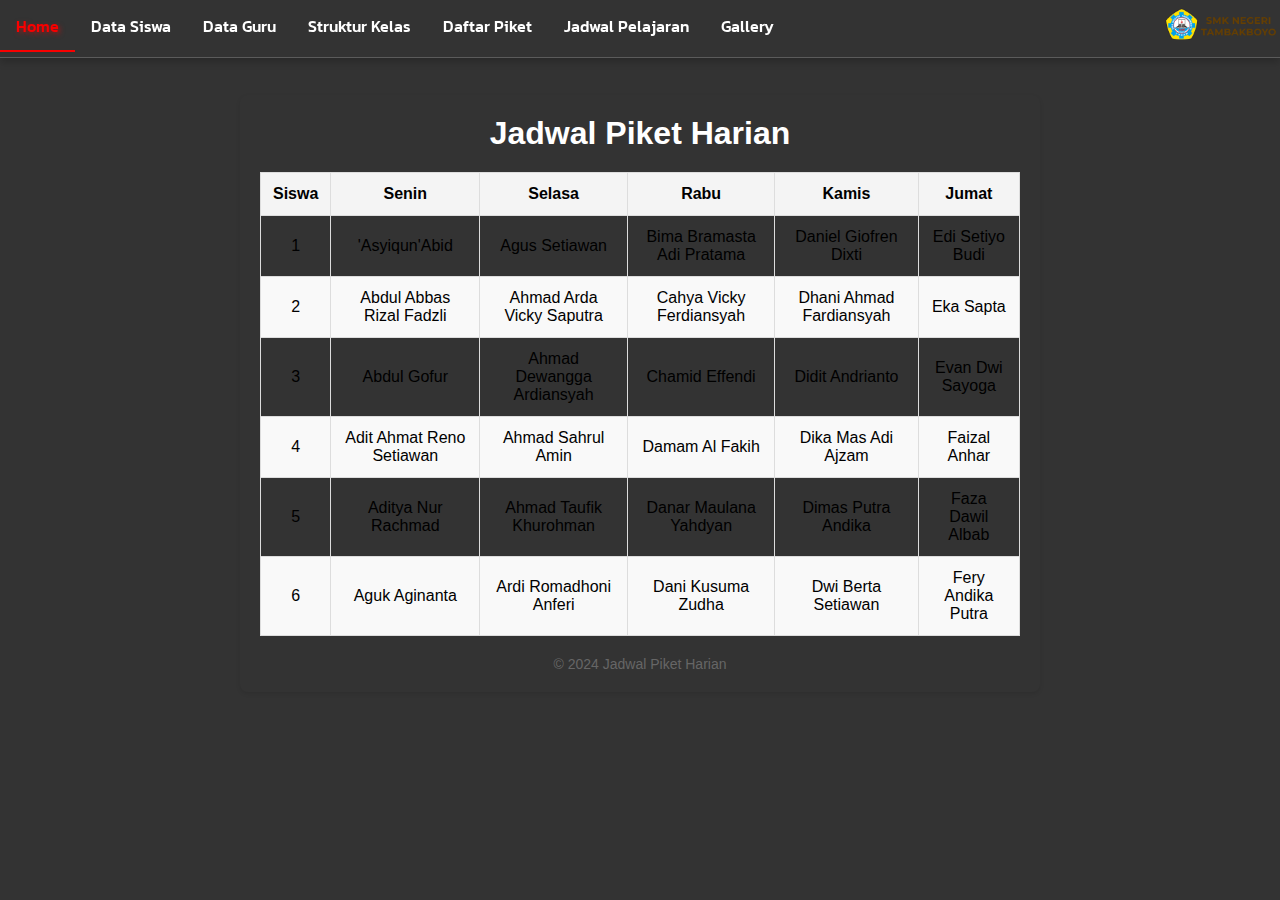
<file: hate/daftarpiket.html>
<!DOCTYPE html>
<html lang="en">
<head>
    <meta charset="UTF-8">
    <meta name="viewport" content="width=device-width, initial-scale=1.0">
    <title>Document</title>
    <link rel="stylesheet" href="../css_file/piket.css">
    <link rel="preconnect" href="https://fonts.googleapis.com">
    <link rel="preconnect" href="https://fonts.gstatic.com" crossorigin>
    <link href="https://fonts.googleapis.com/css2?family=Kanit:ital,wght@0,100;0,200;0,300;0,400;0,500;0,600;0,700;0,800;0,900;1,100;1,200;1,300;1,400;1,500;1,600;1,700;1,800;1,900&family=Roboto+Condensed:ital,wght@0,100..900;1,100..900&display=swap" rel="stylesheet">
    <link href="https://fonts.googleapis.com/css2?family=Lato:wght@100;300;400;700;900&family=Bebas+Neue&display=swap" rel="stylesheet">
    <link href="https://fonts.googleapis.com/css2?family=Josefin+Sans:ital,wght@0,100..700;1,100..700&display=swap" rel="stylesheet">
    <link href="https://fonts.googleapis.com/css2?family=Josefin+Sans:ital,wght@0,100..700;1,100..700&display=swap" rel="stylesheet">
</head>
<body>

    <div class="hamburger" onclick="toggleMenu()">
        <div class="bar"></div>
        <div class="bar"></div>
        <div class="bar"></div>
    </div>
            <ul class="navbar">
                <li> <a href="../index.html">Home</a></li>
                <li> <a href="datasiswa.html">Data Siswa</a> </li>
                <li> <a href="dataguru.html">Data Guru</a> </li>
                <li> <a href="strukkelas.html">Struktur Kelas</a> </li>
                <li> <a href="daftarpiket.html">Daftar Piket</a> </li>
                <li> <a href="jdwlpljrn.html">Jadwal Pelajaran</a> </li>
                <li> <a href="gallery.html">Gallery</a> </li>
                <div class="logo">
                <img src="../foto/Untitled-1a-1.png" alt="Logo" style="width: 120px;">
            </div>
            </ul> 
            <div class="container">
                <h1>Jadwal Piket Harian</h1>
                <table>
                    <thead>
                        <tr>
                            <th>Siswa</th>
                            <th>Senin</th>
                            <th>Selasa</th>
                            <th>Rabu</th>
                            <th>Kamis</th>
                            <th>Jumat</th>
                        </tr>
                    </thead>
                    <tbody>
                        <tr>
                            <td>1</td>
                            <td>'Asyiqun'Abid</td>
                            <td>Agus Setiawan</td>
                            <td>Bima Bramasta Adi Pratama</td>
                            <td>Daniel Giofren Dixti</td>
                            <td>Edi Setiyo Budi</td>
                        </tr>
                        <tr>
                            <td>2</td>
                            <td>Abdul Abbas Rizal Fadzli</td>
                            <td>Ahmad Arda Vicky Saputra</td>
                            <td>Cahya Vicky Ferdiansyah</td>
                            <td>Dhani Ahmad Fardiansyah</td>
                            <td>Eka Sapta</td>
                        </tr>
                        <tr>
                            <td>3</td>
                            <td>Abdul Gofur</td>
                            <td>Ahmad Dewangga Ardiansyah</td>
                            <td>Chamid Effendi</td>
                            <td>Didit Andrianto</td>
                            <td>Evan Dwi Sayoga</td>
                        </tr>
                        <tr>
                            <td>4</td>
                            <td>Adit Ahmat Reno Setiawan</td>
                            <td>Ahmad Sahrul Amin</td>
                            <td>Damam Al Fakih</td>
                            <td>Dika Mas Adi Ajzam</td>
                            <td>Faizal Anhar</td>
                        </tr>
                        <tr>
                            <td>5</td>
                            <td>Aditya Nur Rachmad</td>
                            <td>Ahmad Taufik Khurohman</td>
                            <td>Danar Maulana Yahdyan</td>
                            <td>Dimas Putra Andika</td>
                            <td>Faza Dawil Albab</td>
                        </tr>
                        <tr>
                            <td>6</td>
                            <td>Aguk Aginanta</td>
                            <td>Ardi Romadhoni Anferi</td>
                            <td>Dani Kusuma Zudha</td>
                            <td>Dwi Berta Setiawan</td>
                            <td>Fery Andika Putra</td>
                        </tr>
                    </tbody>
                </table>
                <div class="footer">
                    &copy; 2024 Jadwal Piket Harian
                </div>
            </div>

            <script src="../java_script_file/crou.js"></script>
</body>
</html>
</file>
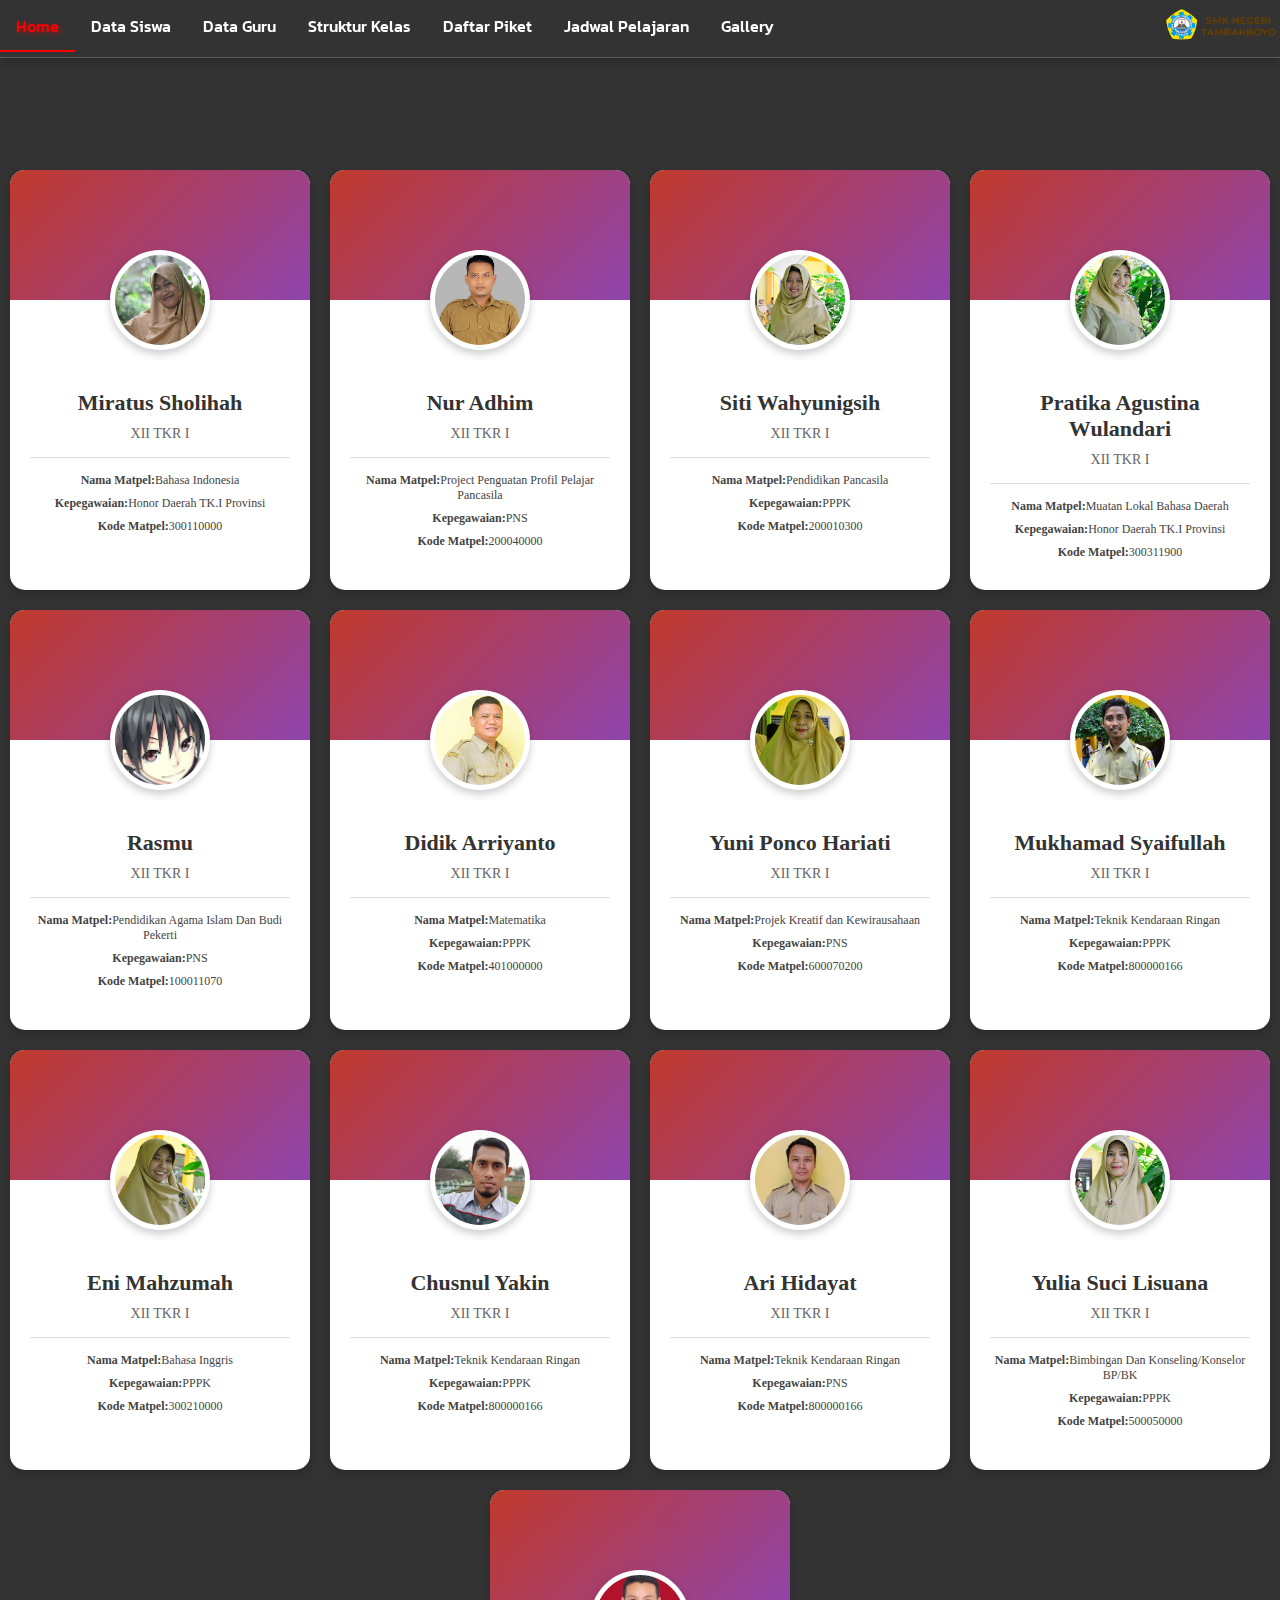
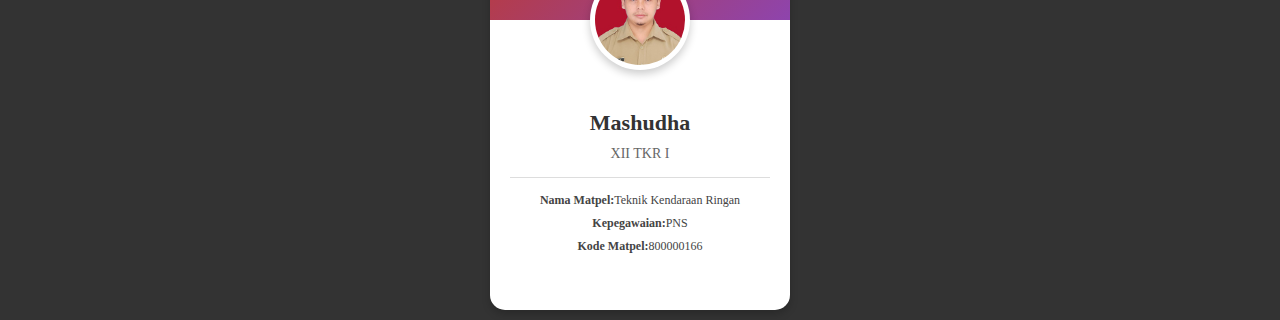
<file: hate/dataguru.html>
<!DOCTYPE html>
<html lang="en">
<head>
    <meta charset="UTF-8">
    <meta name="viewport" content="width=device-width, initial-scale=1.0">
    <title>Document</title>
    <link rel="stylesheet" href="../css_file/datasiswa.css">
    <link rel="preconnect" href="https://fonts.googleapis.com">
    <link rel="preconnect" href="https://fonts.gstatic.com" crossorigin>
    <link href="https://fonts.googleapis.com/css2?family=Kanit:ital,wght@0,100;0,200;0,300;0,400;0,500;0,600;0,700;0,800;0,900;1,100;1,200;1,300;1,400;1,500;1,600;1,700;1,800;1,900&family=Roboto+Condensed:ital,wght@0,100..900;1,100..900&display=swap" rel="stylesheet">
    <link href="https://fonts.googleapis.com/css2?family=Lato:wght@100;300;400;700;900&family=Bebas+Neue&display=swap" rel="stylesheet">
    <link href="https://fonts.googleapis.com/css2?family=Josefin+Sans:ital,wght@0,100..700;1,100..700&display=swap" rel="stylesheet">
    <link href="https://fonts.googleapis.com/css2?family=Josefin+Sans:ital,wght@0,100..700;1,100..700&display=swap" rel="stylesheet">
</head>
<body>
    <div class="hamburger" onclick="toggleMenu()">
        <div class="bar"></div>
        <div class="bar"></div>
        <div class="bar"></div>
    </div>

            <ul class="navbar">
                <li> <a href="../index.html">Home</a></li>
                <li> <a href="datasiswa.html">Data Siswa</a> </li>
                <li> <a href="dataguru.html">Data Guru</a> </li>
                <li> <a href="strukkelas.html">Struktur Kelas</a> </li>
                <li> <a href="daftarpiket.html">Daftar Piket</a> </li>
                <li> <a href="jdwlpljrn.html">Jadwal Pelajaran</a> </li>
                <li> <a href="gallery.html">Gallery</a> </li>
                <div class="logo">
                <img src="../foto/Untitled-1a-1.png" alt="Logo" style="width: 120px;">
            </div>
            </ul> 
            <div class="card-container">
                <div class="id-card">
                    <div class="top-section">
                        <div class="photo-frame">
                            <img src="../foto/31.jpeg" alt="Profile Picture">
                        </div>
                    </div>
                    <div class="info-section">
                        <h2>Miratus Sholihah</h2>
                        <p>XII TKR I</p>
                        <hr>
                        <div class="details">
                            <p><strong>Nama Matpel:</strong>Bahasa Indonesia</p>
                            <p><strong>Kepegawaian:</strong>Honor Daerah TK.I Provinsi</p>
                            <p><strong>Kode Matpel:</strong>300110000</p>
                        </div>
                    </div>
                </div>

                <div class="id-card">
                    <div class="top-section">
                        <div class="photo-frame">
                            <img src="../foto/adhim-1.jpeg" alt="Profile Picture">
                        </div>
                    </div>
                    <div class="info-section">
                        <h2>Nur Adhim</h2>
                        <p>XII TKR I</p>
                        <hr>
                        <div class="details">
                            <p><strong>Nama Matpel:</strong>Project Penguatan Profil Pelajar Pancasila</p>
                            <p><strong>Kepegawaian:</strong>PNS</p>
                            <p><strong>Kode Matpel:</strong>200040000                            </p>
                        </div>
                    </div>
                </div>

                <div class="id-card">
                    <div class="top-section">
                        <div class="photo-frame">
                            <img src="../foto/53.jpeg" alt="Profile Picture">
                        </div>
                    </div>
                    <div class="info-section">
                        <h2>Siti Wahyunigsih</h2>
                        <p>XII TKR I</p>
                        <hr>
                        <div class="details">
                            <p><strong>Nama Matpel:</strong>Pendidikan Pancasila</p>
                            <p><strong>Kepegawaian:</strong>PPPK</p>
                            <p><strong>Kode Matpel:</strong>200010300                            </p>
                        </div>
                    </div>
                </div>

                <div class="id-card">
                    <div class="top-section">
                        <div class="photo-frame">
                            <img src="../foto/44.jpeg" alt="Profile Picture">
                        </div>
                    </div>
                    <div class="info-section">
                        <h2>Pratika Agustina Wulandari</h2>
                        <p>XII TKR I</p>
                        <hr>
                        <div class="details">
                            <p><strong>Nama Matpel:</strong>Muatan Lokal Bahasa Daerah </p>
                            <p><strong>Kepegawaian:</strong>Honor Daerah TK.I Provinsi</p>
                            <p><strong>Kode Matpel:</strong>300311900                            </p>
                        </div>
                    </div>
                </div>

                <div class="id-card">
                    <div class="top-section">
                        <div class="photo-frame">
                            <img src="../foto/download.jpeg" alt="Profile Picture">
                        </div>
                    </div>
                    <div class="info-section">
                        <h2>Rasmu</h2>
                        <p>XII TKR I</p>
                        <hr>
                        <div class="details">
                            <p><strong>Nama Matpel:</strong>Pendidikan Agama Islam Dan Budi Pekerti </p>
                            <p><strong>Kepegawaian:</strong>PNS</p>
                            <p><strong>Kode Matpel:</strong>100011070                            </p>
                        </div>
                    </div>
                </div>

                <div class="id-card">
                    <div class="top-section">
                        <div class="photo-frame">
                            <img src="../foto/16.jpeg" alt="Profile Picture">
                        </div>
                    </div>
                    <div class="info-section">
                        <h2>Didik Arriyanto</h2>
                        <p>XII TKR I</p>
                        <hr>
                        <div class="details">
                            <p><strong>Nama Matpel:</strong>Matematika</p>
                            <p><strong>Kepegawaian:</strong>PPPK</p>
                            <p><strong>Kode Matpel:</strong>401000000                            </p>
                        </div>
                    </div>
                </div>

                <div class="id-card">
                    <div class="top-section">
                        <div class="photo-frame">
                            <img src="../foto/7.jpeg" alt="Profile Picture">
                        </div>
                    </div>
                    <div class="info-section">
                        <h2>Yuni Ponco Hariati</h2>
                        <p>XII TKR I</p>
                        <hr>
                        <div class="details">
                            <p><strong>Nama Matpel:</strong>Projek Kreatif dan Kewirausahaan</p>
                            <p><strong>Kepegawaian:</strong>PNS</p>
                            <p><strong>Kode Matpel:</strong>600070200                            </p>
                        </div>
                    </div>
                </div>


                <div class="id-card">
                    <div class="top-section">
                        <div class="photo-frame">
                            <img src="../foto/40.jpeg" alt="Profile Picture">
                        </div>
                    </div>
                    <div class="info-section">
                        <h2>Mukhamad Syaifullah</h2>
                        <p>XII TKR I</p>
                        <hr>
                        <div class="details">
                            <p><strong>Nama Matpel:</strong>Teknik Kendaraan Ringan</p>
                            <p><strong>Kepegawaian:</strong>PPPK</p>
                            <p><strong>Kode Matpel:</strong>800000166                            </p>
                        </div>
                    </div>
                </div>

                <div class="id-card">
                    <div class="top-section">
                        <div class="photo-frame">
                            <img src="../foto/34 (1).jpeg" alt="Profile Picture">
                        </div>
                    </div>
                    <div class="info-section">
                        <h2>Eni Mahzumah</h2>
                        <p>XII TKR I</p>
                        <hr>
                        <div class="details">
                            <p><strong>Nama Matpel:</strong>Bahasa Inggris</p>
                            <p><strong>Kepegawaian:</strong>PPPK</p>
                            <p><strong>Kode Matpel:</strong>300210000                            </p>
                        </div>
                    </div>
                </div>

                <div class="id-card">
                    <div class="top-section">
                        <div class="photo-frame">
                            <img src="../foto/27.jpeg" alt="Profile Picture">
                        </div>
                    </div>
                    <div class="info-section">
                        <h2>Chusnul Yakin</h2>
                        <p>XII TKR I</p>
                        <hr>
                        <div class="details">
                            <p><strong>Nama Matpel:</strong>Teknik Kendaraan Ringan</p>
                            <p><strong>Kepegawaian:</strong>PPPK</p>
                            <p><strong>Kode Matpel:</strong>800000166                            </p>
                        </div>
                    </div>
                </div>

                <div class="id-card">
                    <div class="top-section">
                        <div class="photo-frame">
                            <img src="../foto/9.jpeg" alt="Profile Picture">
                        </div>
                    </div>
                    <div class="info-section">
                        <h2>Ari Hidayat</h2>
                        <p>XII TKR I</p>
                        <hr>
                        <div class="details">
                            <p><strong>Nama Matpel:</strong>Teknik Kendaraan Ringan</p>
                            <p><strong>Kepegawaian:</strong>PNS</p>
                            <p><strong>Kode Matpel:</strong>800000166                            </p>
                        </div>
                    </div>
                </div>

                <div class="id-card">
                    <div class="top-section">
                        <div class="photo-frame">
                            <img src="../foto/33.jpeg" alt="Profile Picture">
                        </div>
                    </div>
                    <div class="info-section">
                        <h2>Yulia Suci Lisuana</h2>
                        <p>XII TKR I</p>
                        <hr>
                        <div class="details">
                            <p><strong>Nama Matpel:</strong>Bimbingan Dan Konseling/Konselor BP/BK</p>
                            <p><strong>Kepegawaian:</strong>PPPK</p>
                            <p><strong>Kode Matpel:</strong>500050000                            </p>
                        </div>
                    </div>
                </div>

               

                <div class="id-card">
                    <div class="top-section">
                        <div class="photo-frame">
                            <img src="../foto/12.jpeg" alt="Profile Picture">
                        </div>
                    </div>
                    <div class="info-section">
                        <h2>Mashudha</h2>
                        <p>XII TKR I</p>
                        <hr>
                        <div class="details">
                            <p><strong>Nama Matpel:</strong>Teknik Kendaraan Ringan</p>
                            <p><strong>Kepegawaian:</strong>PNS</p>
                            <p><strong>Kode Matpel:</strong>800000166                            </p>
                        </div>
                    </div>
                </div>
            </div>
            <script src="../java_script_file/crou.js"></script>
</body>
</html>
</file>
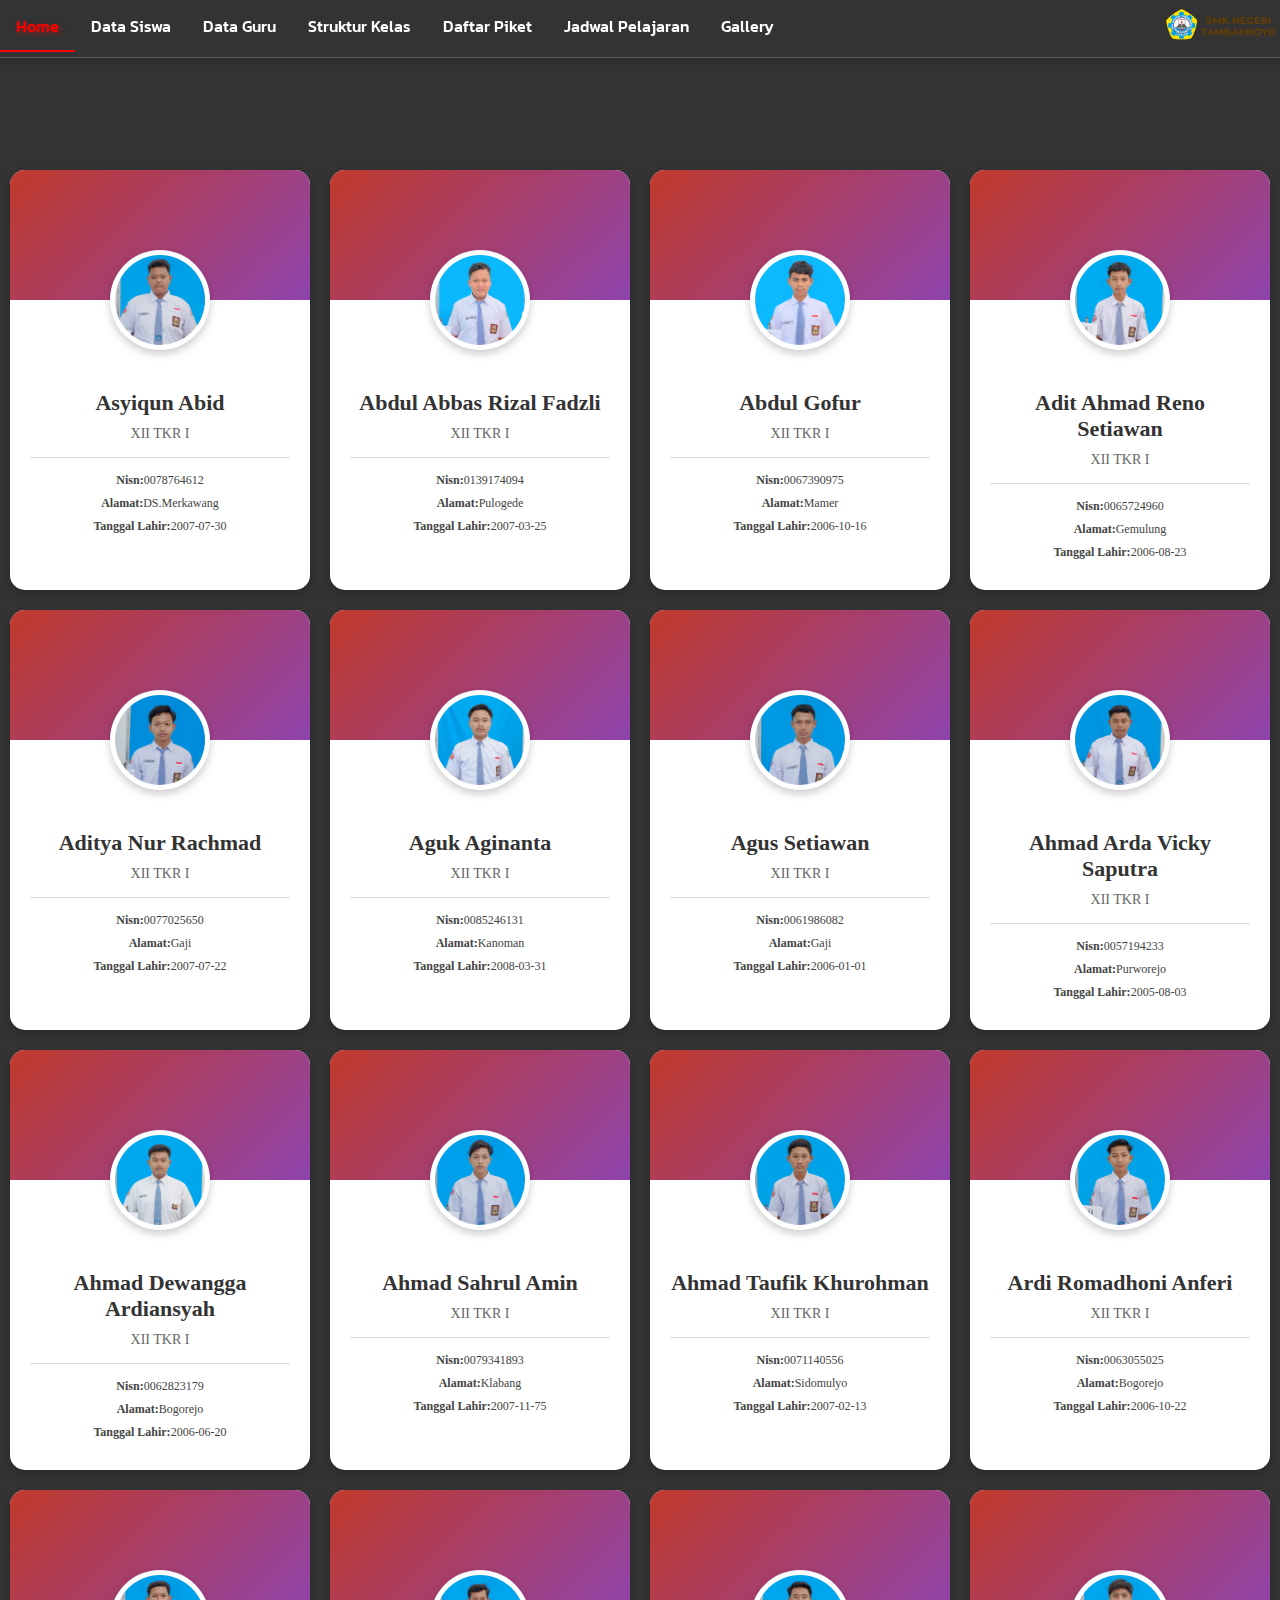
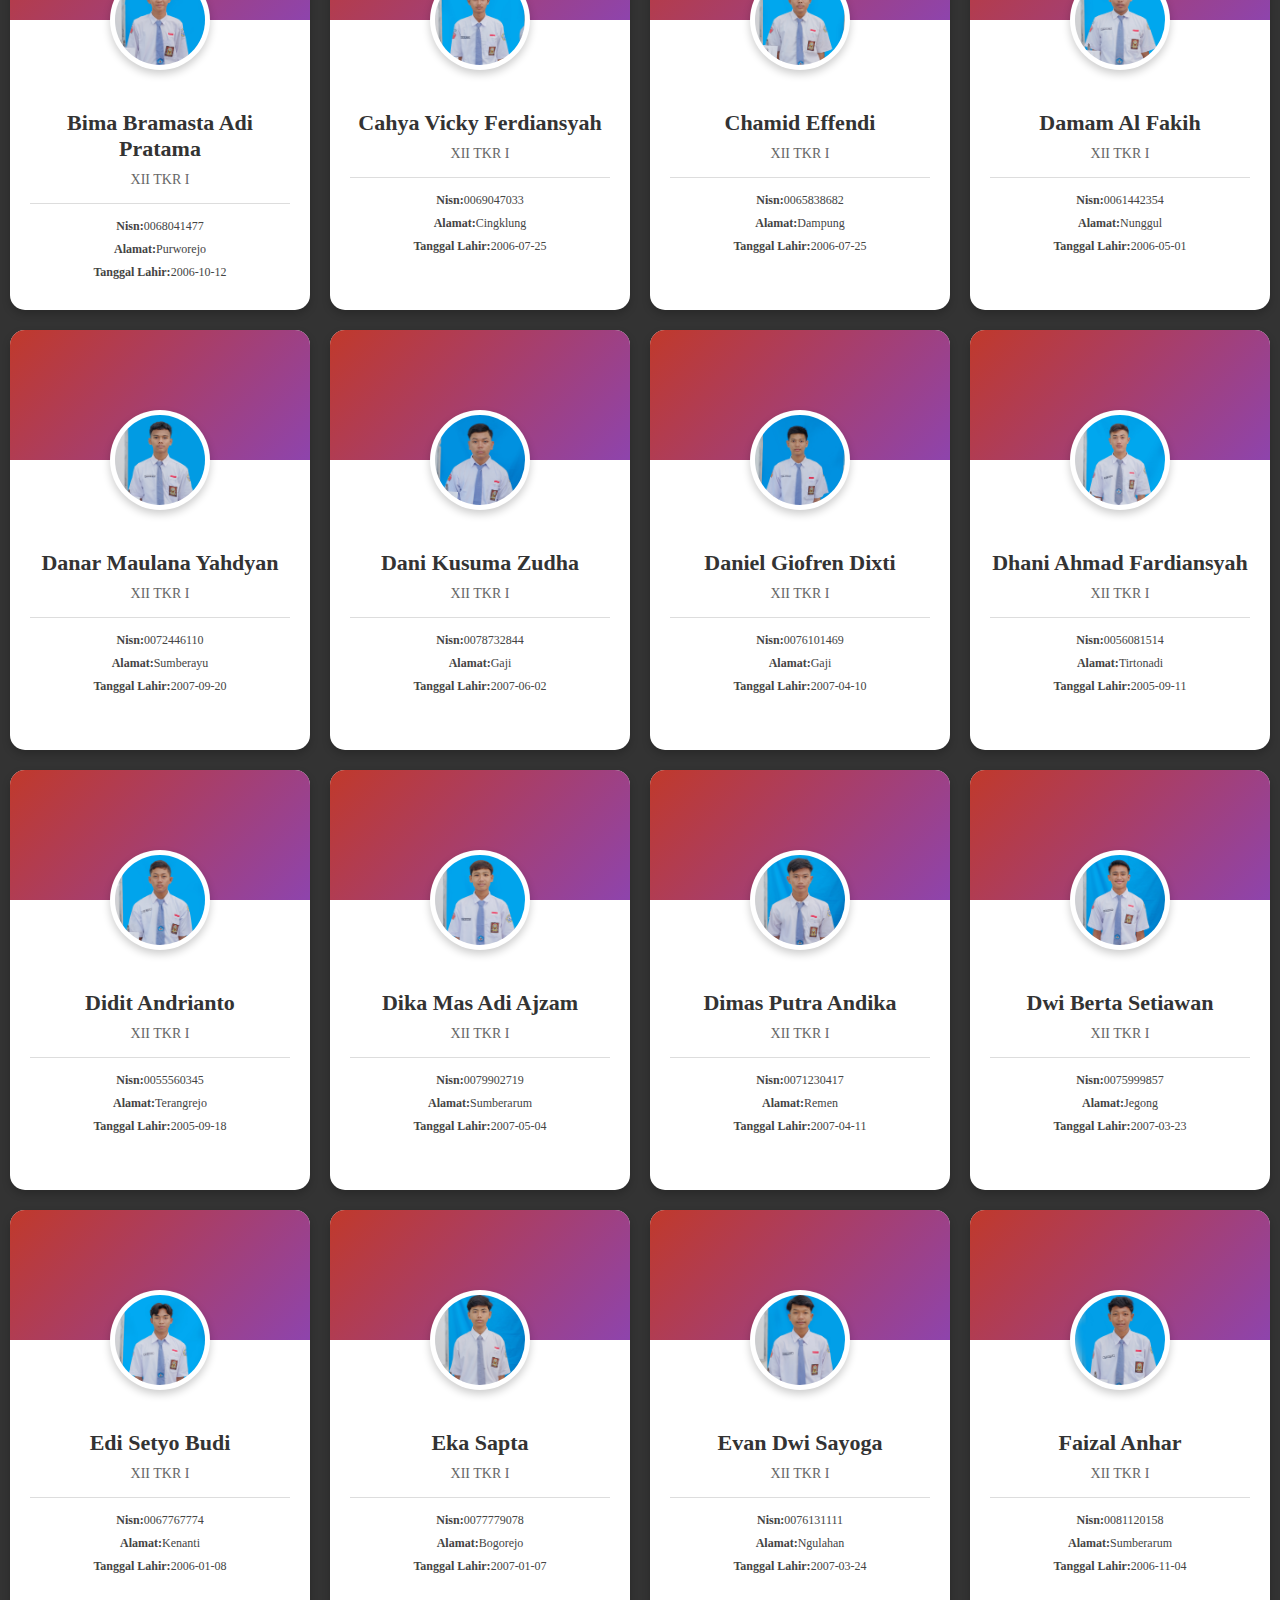
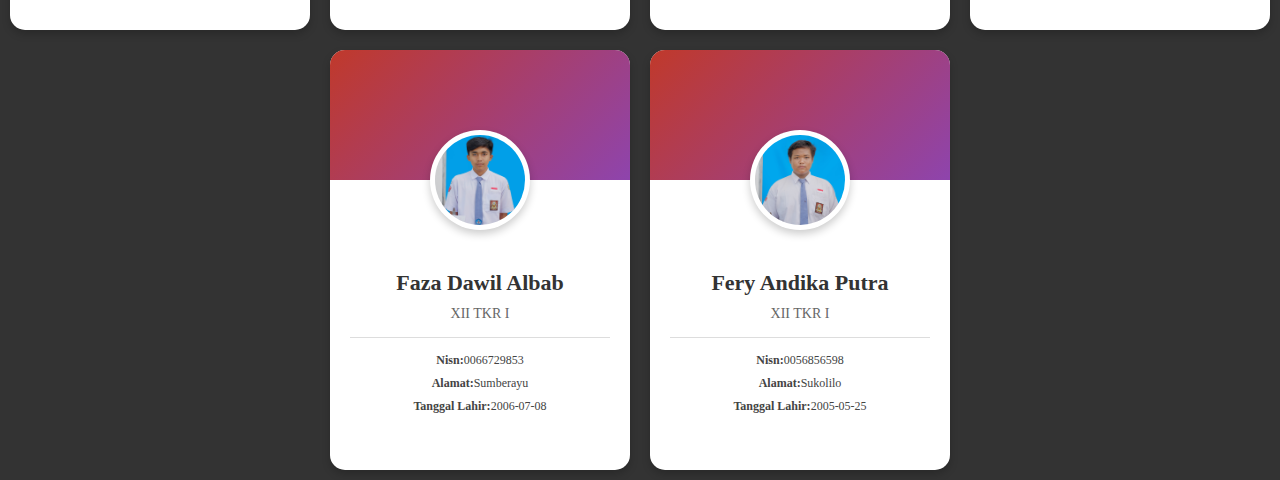
<file: hate/datasiswa.html>
<!DOCTYPE html>
<html lang="en">
<head>
    <meta charset="UTF-8">
    <meta name="viewport" content="width=device-width, initial-scale=1.0">
    <title>Document</title>
    <link rel="stylesheet" href="../css_file/datasiswa.css">
    <link rel="preconnect" href="https://fonts.googleapis.com">
    <link rel="preconnect" href="https://fonts.gstatic.com" crossorigin>
    <link href="https://fonts.googleapis.com/css2?family=Kanit:ital,wght@0,100;0,200;0,300;0,400;0,500;0,600;0,700;0,800;0,900;1,100;1,200;1,300;1,400;1,500;1,600;1,700;1,800;1,900&family=Roboto+Condensed:ital,wght@0,100..900;1,100..900&display=swap" rel="stylesheet">
    <link href="https://fonts.googleapis.com/css2?family=Lato:wght@100;300;400;700;900&family=Bebas+Neue&display=swap" rel="stylesheet">
    <link href="https://fonts.googleapis.com/css2?family=Josefin+Sans:ital,wght@0,100..700;1,100..700&display=swap" rel="stylesheet">
    <link href="https://fonts.googleapis.com/css2?family=Josefin+Sans:ital,wght@0,100..700;1,100..700&display=swap" rel="stylesheet">
</head>
<body>

    <div class="menu-container">
        <div class="hamburger" onclick="toggleMenu()">
            <span class="bar"></span>
            <span class="bar"></span>
            <span class="bar"></span>
        </div>
            
    <ul class="navbar">
        <li> <a href="../index.html">Home</a></li>
        <li> <a href="datasiswa.html">Data Siswa</a> </li>
        <li> <a href="dataguru.html">Data Guru</a> </li>
        <li> <a href="strukkelas.html">Struktur Kelas</a> </li>
        <li> <a href="daftarpiket.html">Daftar Piket</a> </li>
        <li> <a href="jdwlpljrn.html">Jadwal Pelajaran</a> </li>
        <li> <a href="gallery.html">Gallery</a> </li>
        <div class="logo">
            <img src="../foto/Untitled-1a-1.png" alt="Logo" style="width: 120px;">
        </div>
    </ul> 

   
    <div class="card-container">
        <div class="id-card">
            <div class="top-section">
                <div class="photo-frame">
                    <img src="../foto/14. 'ASYIQUN 'ABID.JPG" alt="Profile Picture">
                </div>
            </div>
            <div class="info-section">
                <h2>Asyiqun Abid</h2>
                <p>XII TKR I</p>
                <hr>
                <div class="details">
                    <p><strong>Nisn:</strong>0078764612</p>
                    <p><strong>Alamat:</strong>DS.Merkawang</p>
                    <p><strong>Tanggal Lahir:</strong>2007-07-30</p>
                </div>
            </div>
        </div>

        <div class="id-card">
            <div class="top-section">
                <div class="photo-frame">
                    <img src="../foto/1. Abdul Abbas Rizal Fadzli.JPG" alt="Profile Picture">
                </div>
            </div>
            <div class="info-section">
                <h2>Abdul Abbas Rizal Fadzli</h2>
                <p>XII TKR I</p>
                <hr>
                <div class="details">
                    <p><strong>Nisn:</strong>0139174094</p>
                    <p><strong>Alamat:</strong>Pulogede</p>
                    <p><strong>Tanggal Lahir:</strong>2007-03-25</p>
                </div>
            </div>
        </div>

        <div class="id-card">
            <div class="top-section">
                <div class="photo-frame">
                    <img src="../foto/2. Abdul Gofur.JPG" alt="Profile Picture">
                </div>
            </div>
            <div class="info-section">
                <h2>Abdul Gofur</h2>
                <p>XII TKR I</p>
                <hr>
                <div class="details">
                    <p><strong>Nisn:</strong>0067390975</p>
                    <p><strong>Alamat:</strong>Mamer</p>
                    <p><strong>Tanggal Lahir:</strong>2006-10-16</p>
                </div>
            </div>
        </div>

        <div class="id-card">
            <div class="top-section">
                <div class="photo-frame">
                    <img src="../foto/4. ADIT AHMAT RENO SETIAWAN.JPG" alt="Profile Picture">
                </div>
            </div>
            <div class="info-section">
                <h2>Adit Ahmad Reno Setiawan</h2>
                <p>XII TKR I</p>
                <hr>
                <div class="details">
                    <p><strong>Nisn:</strong>0065724960</p>
                    <p><strong>Alamat:</strong>Gemulung</p>
                    <p><strong>Tanggal Lahir:</strong>2006-08-23</p>
                </div>
            </div>
        </div>

        <div class="id-card">
            <div class="top-section">
                <div class="photo-frame">
                    <img src="../foto/5. ADITYA NUR RACHMAD.JPG" alt="Profile Picture">
                </div>
            </div>
            <div class="info-section">
                <h2>Aditya Nur Rachmad</h2>
                <p>XII TKR I</p>
                <hr>
                <div class="details">
                    <p><strong>Nisn:</strong>0077025650</p>
                    <p><strong>Alamat:</strong>Gaji</p>
                    <p><strong>Tanggal Lahir:</strong>2007-07-22</p>
                </div>
            </div>
        </div>

        <div class="id-card">
            <div class="top-section">
                <div class="photo-frame">
                    <img src="../foto/6. AGUK AGINANTA.JPG" alt="Profile Picture">
                </div>
            </div>
            <div class="info-section">
                <h2>Aguk Aginanta</h2>
                <p>XII TKR I</p>
                <hr>
                <div class="details">
                    <p><strong>Nisn:</strong>0085246131</p>
                    <p><strong>Alamat:</strong>Kanoman</p>
                    <p><strong>Tanggal Lahir:</strong>2008-03-31</p>
                </div>
            </div>
        </div>

        <div class="id-card">
            <div class="top-section">
                <div class="photo-frame">
                    <img src="../foto/7. AGUS SETIAWAN.JPG" alt="Profile Picture">
                </div>
            </div>
            <div class="info-section">
                <h2>Agus Setiawan</h2>
                <p>XII TKR I</p>
                <hr>
                <div class="details">
                    <p><strong>Nisn:</strong>0061986082</p>
                    <p><strong>Alamat:</strong>Gaji</p>
                    <p><strong>Tanggal Lahir:</strong>2006-01-01</p>
                </div>
            </div>
        </div>

        <div class="id-card">
            <div class="top-section">
                <div class="photo-frame">
                    <img src="../foto/8. AHMAD ARDA VICKY SAPUTRA.JPG" alt="Profile Picture">
                </div>
            </div>
            <div class="info-section">
                <h2>Ahmad Arda Vicky Saputra</h2>
                <p>XII TKR I</p>
                <hr>
                <div class="details">
                    <p><strong>Nisn:</strong>0057194233</p>
                    <p><strong>Alamat:</strong>Purworejo</p>
                    <p><strong>Tanggal Lahir:</strong>2005-08-03</p>
                </div>
            </div>
        </div>
        
        <div class="id-card">
            <div class="top-section">
                <div class="photo-frame">
                    <img src="../foto/9. AHMAD DEWANGGA ARDIANSYAH.JPG" alt="Profile Picture">
                </div>
            </div>
            <div class="info-section">
                <h2>Ahmad Dewangga Ardiansyah</h2>
                <p>XII TKR I</p>
                <hr>
                <div class="details">
                    <p><strong>Nisn:</strong>0062823179</p>
                    <p><strong>Alamat:</strong>Bogorejo</p>
                    <p><strong>Tanggal Lahir:</strong>2006-06-20</p>
                </div>
            </div>
        </div>

        <div class="id-card">
            <div class="top-section">
                <div class="photo-frame">
                    <img src="../foto/11. AHMAD SAHRUL AMIN.JPG" alt="Profile Picture">
                </div>
            </div>
            <div class="info-section">
                <h2>Ahmad Sahrul Amin</h2>
                <p>XII TKR I</p>
                <hr>
                <div class="details">
                    <p><strong>Nisn:</strong>0079341893</p>
                    <p><strong>Alamat:</strong>Klabang</p>
                    <p><strong>Tanggal Lahir:</strong>2007-11-75</p>
                </div>
            </div>
        </div>

        <div class="id-card">
            <div class="top-section">
                <div class="photo-frame">
                    <img src="../foto/12. AHMAD TAUFIK KHUROHMAN.JPG" alt="Profile Picture">
                </div>
            </div>
            <div class="info-section">
                <h2>Ahmad Taufik Khurohman</h2>
                <p>XII TKR I</p>
                <hr>
                <div class="details">
                    <p><strong>Nisn:</strong>0071140556</p>
                    <p><strong>Alamat:</strong>Sidomulyo</p>
                    <p><strong>Tanggal Lahir:</strong>2007-02-13</p>
                </div>
            </div>
        </div>

        <div class="id-card">
            <div class="top-section">
                <div class="photo-frame">
                    <img src="../foto/13. ARDI ROMADHONI ANFERI.JPG" alt="Profile Picture">
                </div>
            </div>
            <div class="info-section">
                <h2>Ardi Romadhoni Anferi</h2>
                <p>XII TKR I</p>
                <hr>
                <div class="details">
                    <p><strong>Nisn:</strong>0063055025</p>
                    <p><strong>Alamat:</strong>Bogorejo</p>
                    <p><strong>Tanggal Lahir:</strong>2006-10-22</p>
                </div>
            </div>
        </div>

        <div class="id-card">
            <div class="top-section">
                <div class="photo-frame">
                    <img src="../foto/15. BIMA BRAMASTA ADI PRATAMA.JPG" alt="Profile Picture">
                </div>
            </div>
            <div class="info-section">
                <h2>Bima Bramasta Adi Pratama</h2>
                <p>XII TKR I</p>
                <hr>
                <div class="details">
                    <p><strong>Nisn:</strong>0068041477</p>
                    <p><strong>Alamat:</strong>Purworejo</p>
                    <p><strong>Tanggal Lahir:</strong>2006-10-12</p>
                </div>
            </div>
        </div>

        <div class="id-card">
            <div class="top-section">
                <div class="photo-frame">
                    <img src="../foto/16. CAHYA VICKY FERDIANSYAH.JPG" alt="Profile Picture">
                </div>
            </div>
            <div class="info-section">
                <h2>Cahya Vicky Ferdiansyah</h2>
                <p>XII TKR I</p>
                <hr>
                <div class="details">
                    <p><strong>Nisn:</strong>0069047033</p>
                    <p><strong>Alamat:</strong>Cingklung</p>
                    <p><strong>Tanggal Lahir:</strong>2006-07-25</p>
                </div>
            </div>
        </div>

        <div class="id-card">
            <div class="top-section">
                <div class="photo-frame">
                    <img src="../foto/17. CHAMID EFFENDI.JPG" alt="Profile Picture">
                </div>
            </div>
            <div class="info-section">
                <h2>Chamid Effendi</h2>
                <p>XII TKR I</p>
                <hr>
                <div class="details">
                    <p><strong>Nisn:</strong>0065838682</p>
                    <p><strong>Alamat:</strong>Dampung</p>
                    <p><strong>Tanggal Lahir:</strong>2006-07-25</p>
                </div>
            </div>
        </div>

        <div class="id-card">
            <div class="top-section">
                <div class="photo-frame">
                    <img src="../foto/18. DAMAM AL FAKIH.JPG" alt="Profile Picture">
                </div>
            </div>
            <div class="info-section">
                <h2>Damam Al Fakih</h2>
                <p>XII TKR I</p>
                <hr>
                <div class="details">
                    <p><strong>Nisn:</strong>0061442354</p>
                    <p><strong>Alamat:</strong>Nunggul</p>
                    <p><strong>Tanggal Lahir:</strong>2006-05-01</p>
                </div>
            </div>
        </div>

        <div class="id-card">
            <div class="top-section">
                <div class="photo-frame">
                    <img src="../foto/19. DANAR MAULANA YAHDYAN.JPG" alt="Profile Picture">
                </div>
            </div>
            <div class="info-section">
                <h2>Danar Maulana Yahdyan</h2>
                <p>XII TKR I</p>
                <hr>
                <div class="details">
                    <p><strong>Nisn:</strong>0072446110</p>
                    <p><strong>Alamat:</strong>Sumberayu</p>
                    <p><strong>Tanggal Lahir:</strong>2007-09-20</p>
                </div>
            </div>
        </div>

        <div class="id-card">
            <div class="top-section">
                <div class="photo-frame">
                    <img src="../foto/20. DANI KUSUMA ZUDHA.JPG" alt="Profile Picture">
                </div>
            </div>
            <div class="info-section">
                <h2>Dani Kusuma Zudha</h2>
                <p>XII TKR I</p>
                <hr>
                <div class="details">
                    <p><strong>Nisn:</strong>0078732844</p>
                    <p><strong>Alamat:</strong>Gaji</p>
                    <p><strong>Tanggal Lahir:</strong>2007-06-02</p>
                </div>
            </div>
        </div>

        <div class="id-card">
            <div class="top-section">
                <div class="photo-frame">
                    <img src="../foto/21. DANIEL GIOFREN DIXTI.JPG" alt="Profile Picture">
                </div>
            </div>
            <div class="info-section">
                <h2>Daniel Giofren Dixti</h2>
                <p>XII TKR I</p>
                <hr>
                <div class="details">
                    <p><strong>Nisn:</strong>0076101469</p>
                    <p><strong>Alamat:</strong>Gaji</p>
                    <p><strong>Tanggal Lahir:</strong>2007-04-10</p>
                </div>
            </div>
        </div>

        <div class="id-card">
            <div class="top-section">
                <div class="photo-frame">
                    <img src="../foto/23. DHANI AHMAD FARDIANSYAH.JPG" alt="Profile Picture">
                </div>
            </div>
            <div class="info-section">
                <h2>Dhani Ahmad Fardiansyah</h2>
                <p>XII TKR I</p>
                <hr>
                <div class="details">
                    <p><strong>Nisn:</strong>0056081514</p>
                    <p><strong>Alamat:</strong>Tirtonadi</p>
                    <p><strong>Tanggal Lahir:</strong>2005-09-11</p>
                </div>
            </div>
        </div>

        <div class="id-card">
            <div class="top-section">
                <div class="photo-frame">
                    <img src="../foto/24. DIDIT ANDRIANTO.JPG" alt="Profile Picture">
                </div>
            </div>
            <div class="info-section">
                <h2>Didit Andrianto</h2>
                <p>XII TKR I</p>
                <hr>
                <div class="details">
                    <p><strong>Nisn:</strong>0055560345</p>
                    <p><strong>Alamat:</strong>Terangrejo</p>
                    <p><strong>Tanggal Lahir:</strong>2005-09-18</p>
                </div>
            </div>
        </div>

        <div class="id-card">
            <div class="top-section">
                <div class="photo-frame">
                    <img src="../foto/25. DIKA MAS ADI AJZAM.JPG" alt="Profile Picture">
                </div>
            </div>
            <div class="info-section">
                <h2>Dika Mas Adi Ajzam</h2>
                <p>XII TKR I</p>
                <hr>
                <div class="details">
                    <p><strong>Nisn:</strong>0079902719</p>
                    <p><strong>Alamat:</strong>Sumberarum</p>
                    <p><strong>Tanggal Lahir:</strong>2007-05-04</p>
                </div>
            </div>
        </div>

        <div class="id-card">
            <div class="top-section">
                <div class="photo-frame">
                    <img src="../foto/26. DIMAS PUTRA ANDIKA.JPG" alt="Profile Picture">
                </div>
            </div>
            <div class="info-section">
                <h2>Dimas Putra Andika</h2>
                <p>XII TKR I</p>
                <hr>
                <div class="details">
                    <p><strong>Nisn:</strong>0071230417</p>
                    <p><strong>Alamat:</strong>Remen</p>
                    <p><strong>Tanggal Lahir:</strong>2007-04-11</p>
                </div>
            </div>
        </div>

        <div class="id-card">
            <div class="top-section">
                <div class="photo-frame">
                    <img src="../foto/27. DWI BERTA SETIAWAN.JPG" alt="Profile Picture">
                </div>
            </div>
            <div class="info-section">
                <h2>Dwi Berta Setiawan</h2>
                <p>XII TKR I</p>
                <hr>
                <div class="details">
                    <p><strong>Nisn:</strong>0075999857</p>
                    <p><strong>Alamat:</strong>Jegong</p>
                    <p><strong>Tanggal Lahir:</strong>2007-03-23</p>
                </div>
            </div>
        </div>

        

        <div class="id-card">
            <div class="top-section">
                <div class="photo-frame">
                    <img src="../foto/28. EDI SETIYO BUDI.JPG" alt="Profile Picture">
                </div>
            </div>
            <div class="info-section">
                <h2>Edi Setyo Budi</h2>
                <p>XII TKR I</p>
                <hr>
                <div class="details">
                    <p><strong>Nisn:</strong>0067767774</p>
                    <p><strong>Alamat:</strong>Kenanti</p>
                    <p><strong>Tanggal Lahir:</strong>2006-01-08</p>
                </div>
            </div>
        </div>

        <div class="id-card">
            <div class="top-section">
                <div class="photo-frame">
                    <img src="../foto/29. EKA SAPTA.JPG" alt="Profile Picture">
                </div>
            </div>
            <div class="info-section">
                <h2>Eka Sapta</h2>
                <p>XII TKR I</p>
                <hr>
                <div class="details">
                    <p><strong>Nisn:</strong>0077779078</p>
                    <p><strong>Alamat:</strong>Bogorejo</p>
                    <p><strong>Tanggal Lahir:</strong>2007-01-07</p>
                </div>
            </div>
        </div>

        <div class="id-card">
            <div class="top-section">
                <div class="photo-frame">
                    <img src="../foto/30. EVAN DWI SAYOGA.JPG" alt="Profile Picture">
                </div>
            </div>
            <div class="info-section">
                <h2>Evan Dwi Sayoga</h2>
                <p>XII TKR I</p>
                <hr>
                <div class="details">
                    <p><strong>Nisn:</strong>0076131111</p>
                    <p><strong>Alamat:</strong>Ngulahan</p>
                    <p><strong>Tanggal Lahir:</strong>2007-03-24</p>
                </div>
            </div>
        </div>

        <div class="id-card">
            <div class="top-section">
                <div class="photo-frame">
                    <img src="../foto/31. FAIZAL ANHAR.JPG" alt="Profile Picture">
                </div>
            </div>
            <div class="info-section">
                <h2>Faizal Anhar</h2>
                <p>XII TKR I</p>
                <hr>
                <div class="details">
                    <p><strong>Nisn:</strong>0081120158</p>
                    <p><strong>Alamat:</strong>Sumberarum</p>
                    <p><strong>Tanggal Lahir:</strong>2006-11-04</p>
                </div>
            </div>
        </div>

        <div class="id-card">
            <div class="top-section">
                <div class="photo-frame">
                    <img src="../foto/32. FAZA DAWIL ALBAB.JPG" alt="Profile Picture">
                </div>
            </div>
            <div class="info-section">
                <h2>Faza Dawil Albab </h2>
                <p>XII TKR I</p>
                <hr>
                <div class="details">
                    <p><strong>Nisn:</strong>0066729853</p>
                    <p><strong>Alamat:</strong>Sumberayu</p>
                    <p><strong>Tanggal Lahir:</strong>2006-07-08</p>
                </div>
            </div>
        </div>

        <div class="id-card">
            <div class="top-section">
                <div class="photo-frame">
                    <img src="../foto/33. FERY ANDIKA PUTRA.JPG" alt="Profile Picture">
                </div>
            </div>
            <div class="info-section">
                <h2>Fery Andika Putra</h2>
                <p>XII TKR I</p>
                <hr>
                <div class="details">
                    <p><strong>Nisn:</strong>0056856598</p>
                    <p><strong>Alamat:</strong>Sukolilo</p>
                    <p><strong>Tanggal Lahir:</strong>2005-05-25</p>
                </div>
            </div>
        </div>
    </div>
    <script src="../java_script_file/responsive.js"></script>
    <script src="../java_script_file/crou.js"></script>
</body>
</html>
</file>
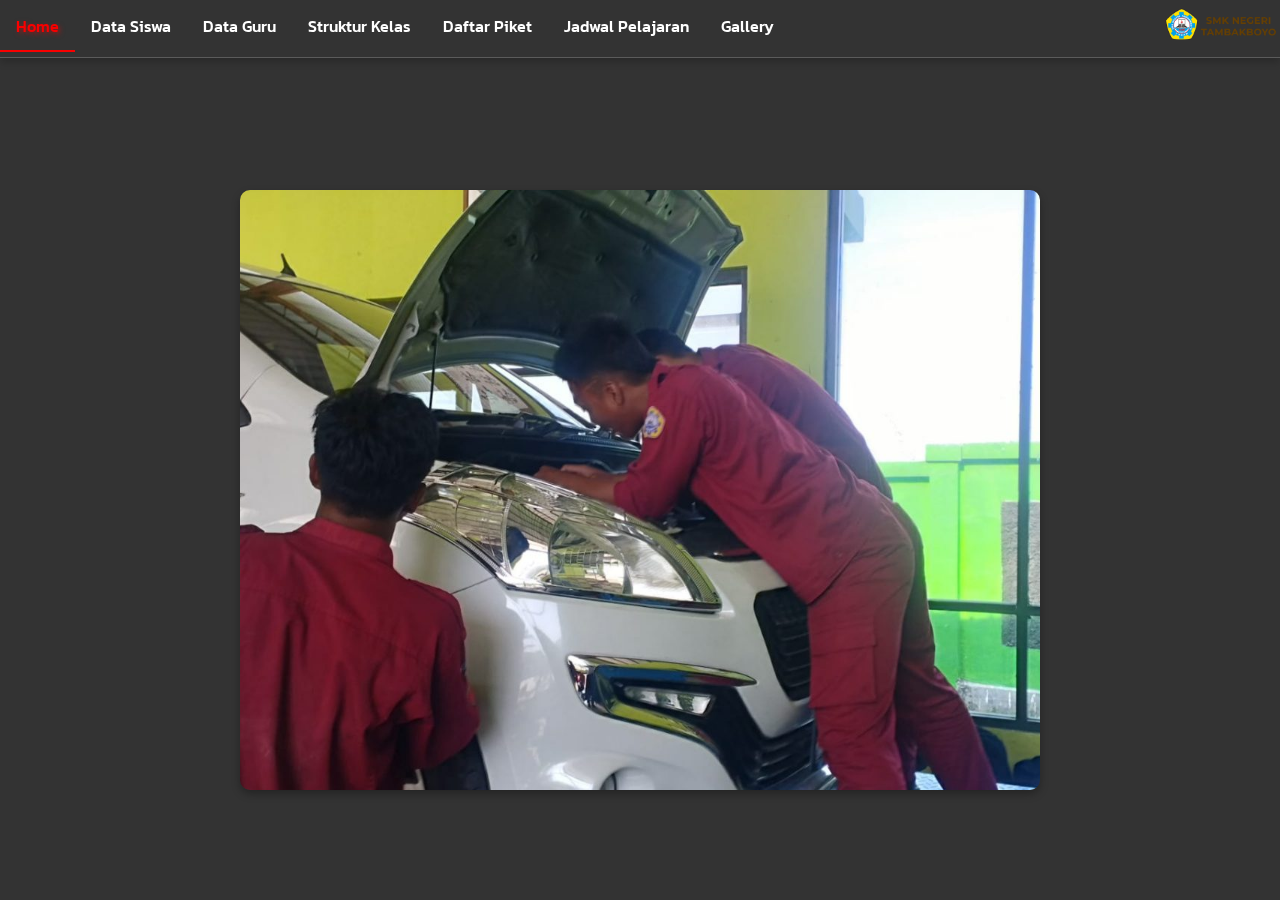
<file: hate/gallery.html>
<!DOCTYPE html>
<html lang="en">
<head>
    <meta charset="UTF-8">
    <meta name="viewport" content="width=device-width, initial-scale=1.0">
    <title>Document</title>
    <link rel="stylesheet" href="../css_file/galler.css">
    <link rel="preconnect" href="https://fonts.googleapis.com">
    <link rel="preconnect" href="https://fonts.gstatic.com" crossorigin>
    <link href="https://fonts.googleapis.com/css2?family=Kanit:ital,wght@0,100;0,200;0,300;0,400;0,500;0,600;0,700;0,800;0,900;1,100;1,200;1,300;1,400;1,500;1,600;1,700;1,800;1,900&family=Roboto+Condensed:ital,wght@0,100..900;1,100..900&display=swap" rel="stylesheet">
    <link href="https://fonts.googleapis.com/css2?family=Lato:wght@100;300;400;700;900&family=Bebas+Neue&display=swap" rel="stylesheet">
    <link href="https://fonts.googleapis.com/css2?family=Josefin+Sans:ital,wght@0,100..700;1,100..700&display=swap" rel="stylesheet">
    <link href="https://fonts.googleapis.com/css2?family=Josefin+Sans:ital,wght@0,100..700;1,100..700&display=swap" rel="stylesheet">
</head>
<body>
    <div class="hamburger" onclick="toggleMenu()">
        <div class="bar"></div>
        <div class="bar"></div>
        <div class="bar"></div>
    </div>

            <ul class="navbar">
                <li> <a href="../index.html">Home</a></li>
                <li> <a href="datasiswa.html">Data Siswa</a> </li>
                <li> <a href="dataguru.html">Data Guru</a> </li>
                <li> <a href="strukkelas.html">Struktur Kelas</a> </li>
                <li> <a href="daftarpiket.html">Daftar Piket</a> </li>
                <li> <a href="jdwlpljrn.html">Jadwal Pelajaran</a> </li>
                <li> <a href="gallery.html">Gallery</a> </li>
                <div class="logo">
                <img src="../foto/Untitled-1a-1.png" alt="Logo" style="width: 120px;">
            </div>
            </ul> 

            <div class="carousel">
                <div class="slides">
                    <img src="../foto/tkr-1-qcdlgl88dcy9ow39gr73lrb0bkplnmzfpdkigfkvgg.jpeg" >
                    <img src="../foto/tkr-7-qcdlgm62k6zk0i1wb9lq692gwykyvc361i7zxpjha8.jpeg" >
                    <img src="../foto/WhatsApp-Image-2021-10-07-at-10.00.29-pex4liwi8lv3xapews2lnezltez7wuntcy85qcla9s.jpeg" >
                    <img src="../foto/WhatsApp-Image-2021-10-07-at-10.00.30-1-pex4liwi8lv3xapews2lnezltez7wuntcy85qcla9s.jpeg" >
                </div>
            </div>
            <script src="../java_script_file/crou.js"></script>
</body>
</html>
</file>
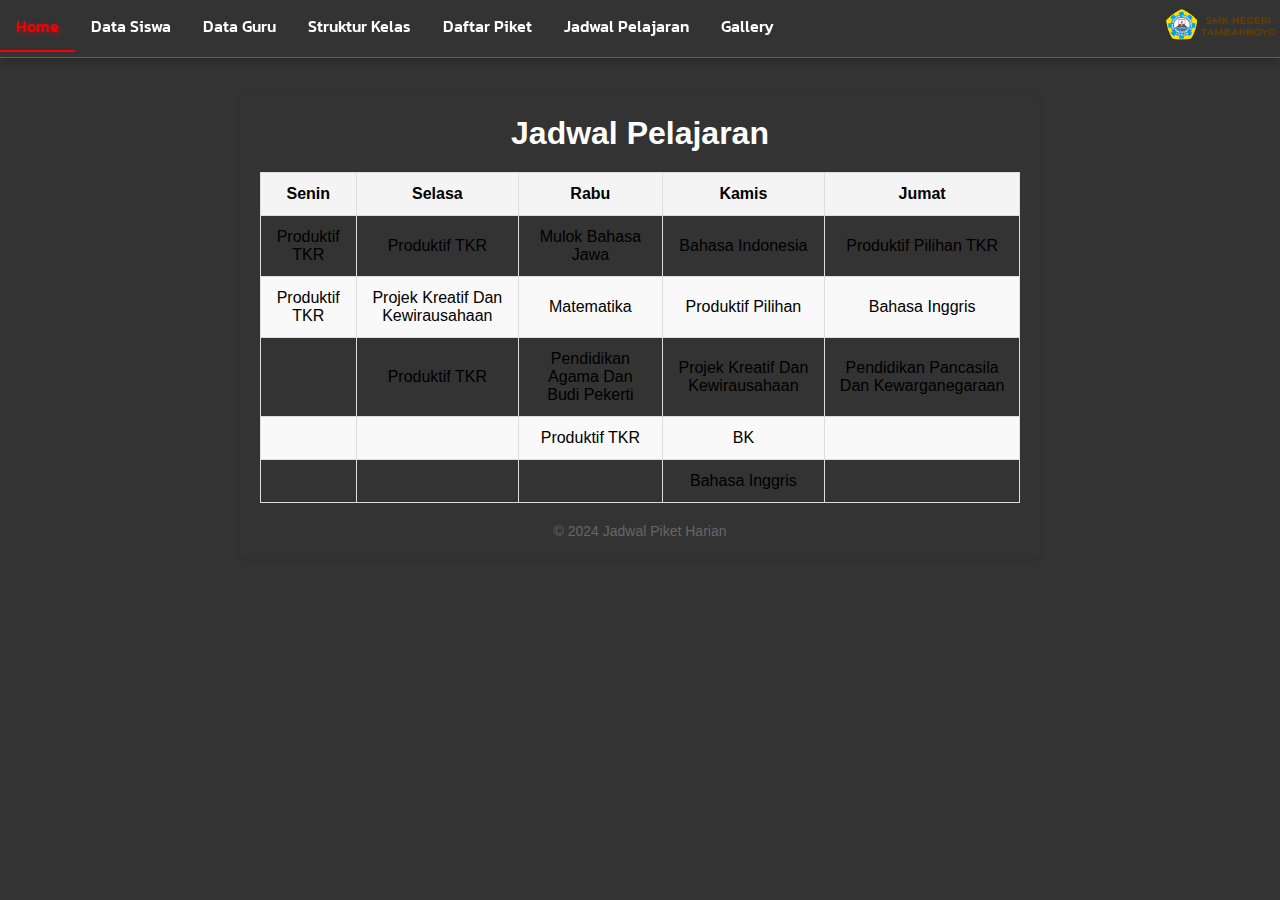
<file: hate/jdwlpljrn.html>
<!DOCTYPE html>
<html lang="en">
<head>
    <meta charset="UTF-8">
    <meta name="viewport" content="width=device-width, initial-scale=1.0">
    <title>Document</title>
    <link rel="stylesheet" href="../css_file/piket.css">
    <link rel="preconnect" href="https://fonts.googleapis.com">
    <link rel="preconnect" href="https://fonts.gstatic.com" crossorigin>
    <link href="https://fonts.googleapis.com/css2?family=Kanit:ital,wght@0,100;0,200;0,300;0,400;0,500;0,600;0,700;0,800;0,900;1,100;1,200;1,300;1,400;1,500;1,600;1,700;1,800;1,900&family=Roboto+Condensed:ital,wght@0,100..900;1,100..900&display=swap" rel="stylesheet">
    <link href="https://fonts.googleapis.com/css2?family=Lato:wght@100;300;400;700;900&family=Bebas+Neue&display=swap" rel="stylesheet">
    <link href="https://fonts.googleapis.com/css2?family=Josefin+Sans:ital,wght@0,100..700;1,100..700&display=swap" rel="stylesheet">
    <link href="https://fonts.googleapis.com/css2?family=Josefin+Sans:ital,wght@0,100..700;1,100..700&display=swap" rel="stylesheet">
</head>
<body>

    <div class="hamburger" onclick="toggleMenu()">
        <div class="bar"></div>
        <div class="bar"></div>
        <div class="bar"></div>
    </div>

            <ul class="navbar">
                <li> <a href="../index.html">Home</a></li>
                <li> <a href="datasiswa.html">Data Siswa</a> </li>
                <li> <a href="dataguru.html">Data Guru</a> </li>
                <li> <a href="strukkelas.html">Struktur Kelas</a> </li>
                <li> <a href="daftarpiket.html">Daftar Piket</a> </li>
                <li> <a href="jdwlpljrn.html">Jadwal Pelajaran</a> </li>
                <li> <a href="gallery.html">Gallery</a> </li>
                <div class="logo">
                <img src="../foto/Untitled-1a-1.png" alt="Logo" style="width: 120px;">
            </div>
            </ul> 
            <div class="container">
                <h1>Jadwal Pelajaran</h1>
                <table>
                    <thead>
                        <tr>
                            
                            <th>Senin</th>
                            <th>Selasa</th>
                            <th>Rabu</th>
                            <th>Kamis</th>
                            <th>Jumat</th>
                        </tr>
                    </thead>
                    <tbody>
                        <tr>
                            
                            <td>Produktif TKR</td>
                            <td>Produktif TKR</td>
                            <td>Mulok Bahasa Jawa</td>
                            <td>Bahasa Indonesia</td>
                            <td>Produktif Pilihan TKR</td>
                        </tr>
                        <tr>
                           
                            <td>Produktif TKR</td>
                            <td>Projek Kreatif Dan Kewirausahaan</td>
                            <td>Matematika</td>
                            <td>Produktif Pilihan</td>
                            <td>Bahasa Inggris</td>
                        </tr>
                        <tr>
                            
                            <td></td>
                            <td>Produktif TKR</td>
                            <td>Pendidikan Agama Dan Budi Pekerti</td>
                            <td>Projek Kreatif Dan Kewirausahaan</td>
                            <td>Pendidikan Pancasila Dan Kewarganegaraan</td>
                        </tr>
                        <tr>
                            
                            <td></td>
                            <td></td>
                            <td>Produktif TKR</td>
                            <td>BK</td>
                            <td></td>
                        </tr>
                        <tr>
                           
                            <td></td>
                            <td></td>
                            <td></td>
                            <td>Bahasa Inggris</td>
                            <td></td>
                        </tr>
                        
                    </tbody>
                </table>
                <div class="footer">
                    &copy; 2024 Jadwal Piket Harian
                </div>
            </div>

            <script src="../java_script_file/crou.js"></script>
</body>
</html>
</file>
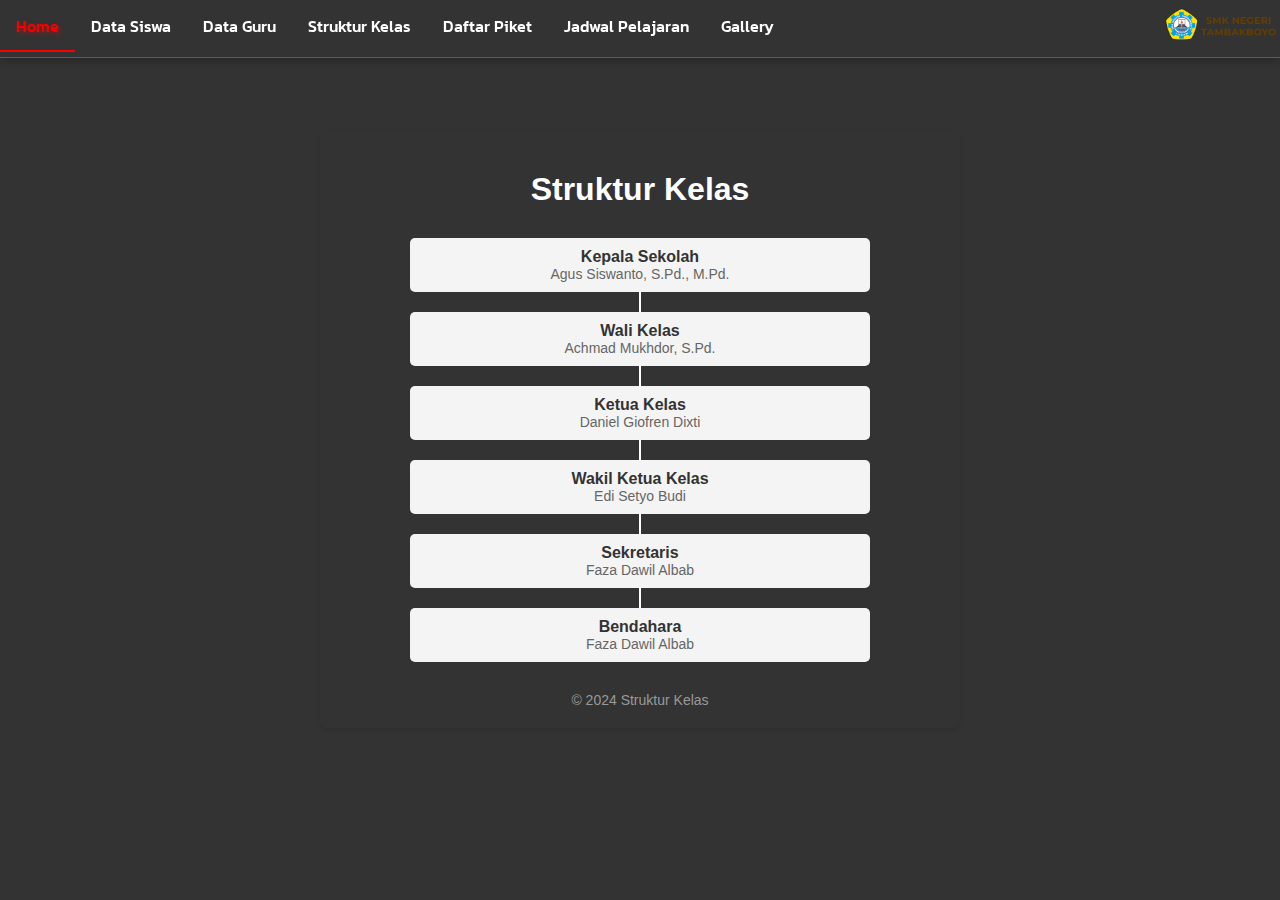
<file: hate/strukkelas.html>
<!DOCTYPE html>
<html lang="en">
<head>
    <meta charset="UTF-8">
    <meta name="viewport" content="width=device-width, initial-scale=1.0">
    <title>Document</title>
    <link rel="stylesheet" href="../css_file/strukturkelas.css">
    <link rel="preconnect" href="https://fonts.googleapis.com">
    <link rel="preconnect" href="https://fonts.gstatic.com" crossorigin>
    <link href="https://fonts.googleapis.com/css2?family=Kanit:ital,wght@0,100;0,200;0,300;0,400;0,500;0,600;0,700;0,800;0,900;1,100;1,200;1,300;1,400;1,500;1,600;1,700;1,800;1,900&family=Roboto+Condensed:ital,wght@0,100..900;1,100..900&display=swap" rel="stylesheet">
    <link href="https://fonts.googleapis.com/css2?family=Lato:wght@100;300;400;700;900&family=Bebas+Neue&display=swap" rel="stylesheet">
    <link href="https://fonts.googleapis.com/css2?family=Josefin+Sans:ital,wght@0,100..700;1,100..700&display=swap" rel="stylesheet">
    <link href="https://fonts.googleapis.com/css2?family=Josefin+Sans:ital,wght@0,100..700;1,100..700&display=swap" rel="stylesheet">
</head>
<body>
    <div class="hamburger" onclick="toggleMenu()">
        <div class="bar"></div>
        <div class="bar"></div>
        <div class="bar"></div>
    </div>

            <ul class="navbar">
                <li> <a href="../index.html">Home</a></li>
                <li> <a href="datasiswa.html">Data Siswa</a> </li>
                <li> <a href="dataguru.html">Data Guru</a> </li>
                <li> <a href="strukkelas.html">Struktur Kelas</a> </li>
                <li> <a href="daftarpiket.html">Daftar Piket</a> </li>
                <li> <a href="jdwlpljrn.html">Jadwal Pelajaran</a> </li>
                <li> <a href="gallery.html">Gallery</a> </li>
                <div class="logo">
                <img src="../foto/Untitled-1a-1.png" alt="Logo" style="width: 120px;">
            </div>
            </ul> 
            <div class="container">
                <h1>Struktur Kelas</h1>
                <div class="structure">
                    <div class="position">
                        <h2>Kepala Sekolah</h2>
                        <p>Agus Siswanto, S.Pd., M.Pd.</p>
                    </div>
                    <div class="position">
                        <div class="line"></div>
                        <h2>Wali Kelas</h2>
                        <p>Achmad Mukhdor, S.Pd.</p>
                    </div>
                    <div class="position">
                        <div class="line"></div>
                        <h2>Ketua Kelas</h2>
                        <p>Daniel Giofren Dixti </p>
                    </div>
                    <div class="position">
                        <div class="line"></div>
                        <h2>Wakil Ketua Kelas</h2>
                        <p>Edi Setyo Budi</p>
                    </div>
                    <div class="position">
                        <div class="line"></div>
                        <h2>Sekretaris</h2>
                        <p>Faza Dawil Albab</p>
                    </div>
                    <div class="position">
                        <div class="line"></div>
                        <h2>Bendahara</h2>
                        <p>Faza Dawil Albab</p>
                    </div>
                </div>
                <div class="footer">
                    &copy; 2024 Struktur Kelas
                </div>
            </div>

            <script src="../java_script_file/crou.js"></script>
</body>
</html>
</file>
<file: css_file/datasiswa.css>
/* Body */
body {
    display: flex;
    justify-content: center;
    align-items: center;
    background-color: #333;
    margin: 0;
    overflow-x: hidden;
    padding-top: 60px;
}

/* Logo */
.logo {
    float: right;
}

/* Navbar */
.navbar {
    list-style-type: none;
    margin: 0;
    padding: 0;
    overflow: hidden;
    background-color: rgba(51, 51, 51, 0.5); /* Warna hitam dengan transparansi */
    backdrop-filter: blur(10px); /* Efek blur di latar belakang */
    position: fixed; /* Tetap di posisi atas */
    top: 0;
    width: 100%;
    left: 0;
    box-shadow: 0 4px 8px rgba(0, 0, 0, 0.2); /* Shadow pada navbar */
    border-bottom: 1px solid rgba(255, 255, 255, 0.2); /* Garis bawah untuk estetika */
    font-family: "Kanit", sans-serif;
    font-weight: 500;
    font-style: normal;
    z-index: 1000;
}

li {
    float: left;
}

li a {
    display: block;
    color: white;
    text-align: center;
    padding: 14px 16px;
    text-decoration: none;
    position: relative;
    overflow: hidden;
    transition: color 0.3s ease;
}

li a::after {
    content: '';
    position: absolute;
    width: 100%;
    height: 2px;
    background-color: #f90000;
    bottom: 0;
    left: -100%;
    transition: left 0.3s ease;
}

li a:hover {
    text-shadow: 2px 2px 5px rgba(249, 0, 0, 0.5); /* Shadow merah saat hover */
    color: #f90000; /* Perubahan warna teks saat di-hover */
}

li a:hover::after {
    left: 0; /* Garis bergerak ke posisi tengah */
}

/* Card Container */
.card-container {
    display: flex; /* Tampilkan ID card dalam baris (horizontal) */
    gap: 20px; /* Jarak antar ID card */
    flex-wrap: wrap; /* Jika ruang tidak cukup, pindahkan ke baris berikutnya */
    justify-content: center;
    padding: 10px;
    z-index: 1;
    margin-top: 100px;
    align-items: center;
}

.id-card {
    width: 300px; /* Lebar tetap untuk ID card */
    height: 420px;
    background: #fff;
    border-radius: 15px;
    box-shadow: 0 4px 8px rgba(0, 0, 0, 0.2);
    overflow: hidden;
}

/* Top Section */
.top-section {
    height: 130px;
    background: linear-gradient(135deg, #c0392b, #8e44ad);
    display: flex;
    justify-content: center;
    align-items: center;
    position: relative;
}

.photo-frame {
    width: 100px;
    height: 100px;
    background: #fff;
    border-radius: 50%;
    display: flex;
    justify-content: center;
    align-items: center;
    box-shadow: 0 4px 8px rgba(0, 0, 0, 0.2);
    position: absolute;
    bottom: -50px;
}

.photo-frame img {
    width: 90px;
    height: 90px;
    border-radius: 50%;
    object-fit: cover;
}

/* Info Section */
.info-section {
    text-align: center;
    margin-top: 60px;
    padding: 20px;
}

.info-section h2 {
    font-size: 22px;
    margin: 10px 0;
    color: #333;
}

.info-section p {
    margin: 5px 0;
    font-size: 14px;
    color: #666;
}

.info-section hr {
    margin: 15px 0;
    border: 0;
    border-top: 1px solid #ddd;
}

/* Details */
.details p {
    margin: 8px 0;
    font-size: 12px;
    color: #444;
}

/* Hamburger */
.hamburger {
    position: fixed; /* Untuk menempatkannya di pojok */
    top: 10px; /* Jarak dari atas */
    left: 10px; /* Jarak dari kiri */
    z-index: 1100; /* Pastikan di atas elemen lainnya */
    display: none;
    cursor: pointer;
    width: 30px;
    height: 21px;
    flex-direction: column;
    justify-content: space-between;
    align-items: center;
}
.hamburger .bar {
    width: 30px;
    height: 4px;
    background-color: #fff;
}

/* Media Query untuk Mobile */
@media (max-width: 768px) {
    .navbar {
        display: none; /* Tersembunyi secara default */
        flex-direction: column;
        width: 100%;
        background-color: rgba(51, 51, 51, 0.9);
        position: absolute;
        top: 70px; /* Sesuaikan dengan tinggi menu-container */
        left: 0;
        z-index: 1500; /* Di atas konten lain */
    }

    .navbar.active {
        display: flex; /* Muncul saat diaktifkan */
    }

    .navbar li {
        width: 100%;
        text-align: center;
    }

    .hamburger {
        display: flex; /* Hamburger hanya terlihat di layar kecil */
    }

    /* Saat menu muncul, content berada di bawah */
    .card-container {
        z-index: 500; /* Lebih rendah dari navbar */
        pointer-events: none; /* Nonaktifkan interaksi dengan konten */
    }
}

/* Tablet Landscape / Small Laptop */
@media (max-width: 1024px) {
    .card-container {
        padding: 10px;
    }

    .navbar {
        font-size: 18px;
    }
}
</file>
<file: css_file/galler.css>
body {
    display: flex;
    flex-direction: column; /* Tambahkan agar navbar dan carousel tersusun vertikal */
    justify-content: center;
    align-items: center;
    background-color: #333;
    margin: 0;
    overflow-x: hidden; /* Tetap mencegah scroll horizontal */
    height: 100vh;
}
.navbar {
    list-style-type: none;
    margin: 0;
    padding: 0;
    overflow: hidden;
    background-color: rgba(51, 51, 51, 0.5); /* Warna hitam dengan transparansi */
    backdrop-filter: blur(10px); /* Efek blur di latar belakang */
    position: fixed;
    top: 0;
    width: 100%;
    left: 0;
    box-shadow: 0 4px 8px rgba(0, 0, 0, 0.2); /* Shadow pada navbar */
    border-bottom: 1px solid rgba(255, 255, 255, 0.2); /* Garis bawah untuk estetika */
    font-family: "Kanit", sans-serif;
    font-weight: 500;
    font-style: normal;
    z-index: 3; /* Pastikan navbar berada di atas elemen lain */
}

li {
    float: left;
}

li a {
    display: block;
    color: white;
    text-align: center;
    padding: 14px 16px;
    text-decoration: none;
    position: relative;
    overflow: hidden;
    transition: color 0.3s ease;
}

li a::after {
    content: '';
    position: absolute;
    width: 100%;
    height: 2px;
    background-color: #f90000;
    bottom: 0;
    left: -100%;
    transition: left 0.3s ease;
}

li a:hover {
    text-shadow: 2px 2px 5px rgba(249, 0, 0, 0.5); /* Shadow merah saat hover */
    color: #f90000; /* Perubahan warna teks saat di-hover */
}

li a:hover::after {
    left: 0; /* Garis bergerak ke posisi tengah */
}
.logo{
float: right;
}
.carousel {
    position: relative;
    width: 800px;
    height: 600px;
    margin-top: 80px; /* Beri jarak di bawah navbar */
    overflow: hidden;
    border-radius: 10px; /* Untuk tampilan lebih estetik */
    box-shadow: 0 4px 8px rgba(0, 0, 0, 0.3);
}

.slides {
    display: flex;
    width: calc(800px * 4); /* Lebar total adalah 4x gambar */
    animation: slide 8s infinite; /* Animasi 8 detik berulang */
}

.slides img {
    width: 800px;
    height: 600px;
    object-fit: cover; /* Gambar disesuaikan tanpa terdistorsi */
}

@keyframes slide {
    0% { transform: translateX(0); }
    25% { transform: translateX(-800px); }
    50% { transform: translateX(-1600px); }
    75% { transform: translateX(-2400px); }
    100% { transform: translateX(0); }
}


/* Untuk layar tablet dengan lebar maksimal 768px */
</file>
<file: css_file/strukturkelas.css>
body {
    font-family: Arial, sans-serif;
    background-color: #333;
    margin: 0;
    padding: 20px;
}

.container {
    max-width: 600px;
    margin: 0 auto;
    padding: 20px;
    border-radius: 8px;
    box-shadow: 0 2px 4px rgba(0, 0, 0, 0.1);
    text-align: center;
    margin-top: 110px;
}

h1 {
    color: #ffffff;
    margin-bottom: 20px;
}

.structure {
    display: flex;
    flex-direction: column;
    align-items: center;
    position: relative;
}

.position {
    display: flex;
    flex-direction: column;
    align-items: center;
    background-color: #f4f4f4;
    padding: 10px 20px;
    margin: 10px 0;
    border-radius: 5px;
    width: 70%;
    position: relative;
}

.position h2 {
    margin: 0;
    font-size: 16px;
    color: #333;
}

.position p {
    margin: 0;
    font-size: 14px;
    color: #666;
}

.line {
    width: 2px;
    height: 20px;
    background-color: #ffffff;
    position: absolute;
    top: -20px;
    left: 50%;
    transform: translateX(-50%);
}

.position:first-child .line {
    display: none; /* Hilangkan garis atas pada posisi pertama */
}

.footer {
    margin-top: 20px;
    font-size: 14px;
    color: #999;
}

.navbar {
    list-style-type: none;
    margin: 0;
    padding: 0;
    overflow: hidden;
    background-color: rgba(51, 51, 51, 0.5); /* Warna hitam dengan transparansi */
    backdrop-filter: blur(10px); /* Efek blur di latar belakang */
    position: fixed;
    top: 0;
    width: 100%;
    left: 0;
    box-shadow: 0 4px 8px rgba(0, 0, 0, 0.2); /* Shadow pada navbar */
    border-bottom: 1px solid rgba(255, 255, 255, 0.2); /* Garis bawah untuk estetika */
    font-family: "Kanit", sans-serif;
    font-weight: 500;
    font-style: normal;
    z-index: 1000;
}

li {
    float: left;
}

li a {
    display: block;
    color: white;
    text-align: center;
    padding: 14px 16px;
    text-decoration: none;
    position: relative;
    overflow: hidden;
    transition: color 0.3s ease;
}

li a::after {
    content: '';
    position: absolute;
    width: 100%;
    height: 2px;
    background-color: #f90000;
    bottom: 0;
    left: -100%;
    transition: left 0.3s ease;
}

li a:hover {
    text-shadow: 2px 2px 5px rgba(249, 0, 0, 0.5); /* Shadow merah saat hover */
    color: #f90000; /* Perubahan warna teks saat di-hover */
}

li a:hover::after {
    left: 0; /* Garis bergerak ke posisi tengah */
}

.logo {
    float: right;
}

/* Hamburger Menu */
.hamburger {
    display: none;
    position: fixed;
    top: 10px;
    left: 10px;
    z-index: 1100;
    cursor: pointer;
    width: 30px;
    height: 21px;
    flex-direction: column;
    justify-content: space-between;
    align-items: center;
}

.hamburger .bar {
    width: 30px;
    height: 4px;
    background-color: white;
}

/* Media Queries */
@media (max-width: 768px) {
    .navbar {
        display: none; /* Tersembunyi secara default */
        flex-direction: column;
        width: 100%;
        background-color: rgba(51, 51, 51, 0.9);
        position: absolute;
        top: 70px; /* Posisi bawah hamburger */
        left: 0;
        z-index: 1500; /* Di atas konten */
    }

    .navbar.active {
        display: flex;
    }

    .navbar li {
        width: 100%;
        text-align: center;
    }

    .hamburger {
        display: flex; /* Hanya tampil di layar kecil */
    }
}

@media (max-width: 480px) {
    .container {
        padding: 15px;
    }
}
</file>
<file: css_file/piket.css>
/* Reset margin dan padding untuk semua elemen */
* {
    margin: 0;
    padding: 0;
    box-sizing: border-box;
}

body {
    font-family: Arial, sans-serif;
    background-color: #333;
    margin: 0;
    padding: 20px;
}

/* Kontainer dengan lebar maksimal 800px dan posisi tengah */
.container {
    max-width: 800px;
    margin: 0 auto;
    padding: 20px;
    border-radius: 8px;
    box-shadow: 0 2px 4px rgba(0, 0, 0, 0.1);
    margin-top: 75px;
}

h1 {
    text-align: center;
    color: #ffffff;
}

/* Tabel dengan lebar penuh */
table {
    width: 100%;
    border-collapse: collapse;
    margin-top: 20px;
}

/* Padding dan border untuk tabel */
th, td {
    padding: 12px;
    text-align: center;
    border: 1px solid #ddd;
}

th {
    background-color: #f4f4f4;
}

/* Gaya baris ganjil */
tr:nth-child(even) {
    background-color: #f9f9f9;
}

/* Footer di bawah tabel */
.footer {
    text-align: center;
    margin-top: 20px;
    font-size: 14px;
    color: #666;
}

/* Navbar dengan efek blur dan transparansi */
.navbar {
    list-style-type: none;
    margin: 0;
    padding: 0;
    overflow: hidden;
    background-color: rgba(51, 51, 51, 0.5);
    backdrop-filter: blur(10px);
    position: fixed;
    top: 0;
    width: 100%;
    left: 0;
    box-shadow: 0 4px 8px rgba(0, 0, 0, 0.2);
    border-bottom: 1px solid rgba(255, 255, 255, 0.2);
    font-family: "Kanit", sans-serif;
    font-weight: 500;
    z-index: 3;
}

/* Styling untuk item navbar */
li {
    float: left;
}

/* Tampilan tautan navbar */
li a {
    display: block;
    color: white;
    text-align: center;
    padding: 14px 16px;
    text-decoration: none;
    position: relative;
    overflow: hidden;
    transition: color 0.3s ease;
}

/* Efek hover pada tautan navbar */
li a::after {
    content: '';
    position: absolute;
    width: 100%;
    height: 2px;
    background-color: #f90000;
    bottom: 0;
    left: -100%;
    transition: left 0.3s ease;
}

/* Hover efek pada navbar */
li a:hover {
    text-shadow: 2px 2px 5px rgba(249, 0, 0, 0.5);
    color: #f90000;
}

/* Gaya saat hover di navbar */
li a:hover::after {
    left: 0;
}

/* Posisi logo navbar */
.logo {
    float: right;
}

/* Hamburger Menu */
.hamburger {
    display: none;
    position: fixed;
    top: 10px;
    left: 10px;
    z-index: 1100;
    cursor: pointer;
    width: 30px;
    height: 21px;
    flex-direction: column;
    justify-content: space-between;
    align-items: center;
}

.hamburger .bar {
    width: 30px;
    height: 4px;
    background-color: white;
}

/* Media Queries untuk responsivitas */
@media (max-width: 768px) {
    /* Navbar untuk layar kecil */
    .navbar {
        display: none;
        flex-direction: column;
        width: 100%;
        background-color: rgba(51, 51, 51, 0.9);
        position: absolute;
        top: 70px;
        left: 0;
        z-index: 1500;
    }

    .navbar.active {
        display: flex;
    }

    .navbar li {
        width: 100%;
        text-align: center;
    }

    .hamburger {
        display: flex;
    }

    .navbar li a {
        padding: 10px;
        font-size: 14px;
    }

    .container {
        padding: 15px;
    }

    table {
        overflow-x: auto;
        display: block;
    }

    th, td {
        padding: 10px;
        font-size: 14px;
    }
}

@media (max-width: 480px) {
    h1 {
        font-size: 20px;
    }

    .footer {
        font-size: 12px;
    }

    .logo img {
        width: 100px;
    }
}
</file>
